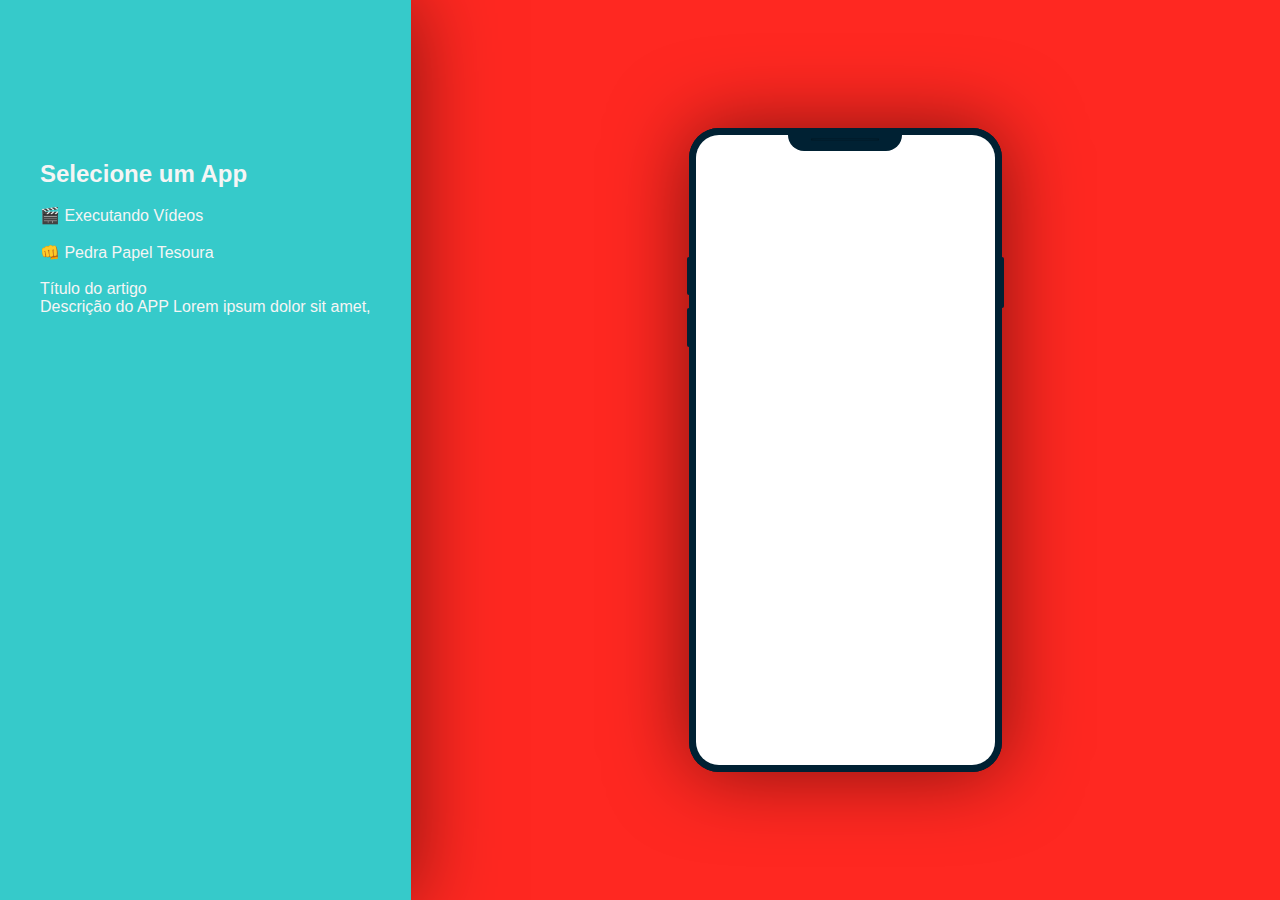
<file: celphone.html>
<!DOCTYPE html>
<html lang="en">
<head>
    <meta charset="UTF-8">
    <meta http-equiv="X-UA-Compatible" content="IE=edge">
    <meta name="viewport" content="width=device-width, initial-scale=1.0">
    <title>Cellphone Iframe</title>
    <link rel="stylesheet" href="css/cellphone.css" />
    <link rel="dns-prefetch" href="https://fast.appcues.com">
    <link rel="dns-prefetch" href="https://fonts.googleapis.com">
    <link rel="shortcut icon" type="image/x-icon" href="https://cpwebassets.codepen.io/assets/favicon/favicon-aec34940fbc1a6e787974dcd360f2c6b63348d4b1f4e06c77743096d55480f33.ico">
    <link rel="mask-icon" type="" href="https://cpwebassets.codepen.io/assets/favicon/logo-pin-8f3771b1072e3c38bd662872f6b673a722f4b3ca2421637d5596661b4e2132cc.svg" color="#111">
    <script src="celphone.html" type="text/javascript"></script> 
    <script src="touch.html" type="text/javascript"></script> 
    <script>
        window.console = window.console || function(t) {};
    </script>
    <script>
        
  if (document.location.search.match(/type=embed/gi)) {
    window.parent.postMessage("resize", "*");
  }

    </script>

</head>
<body translate="no">
    <form action="" class="settings">
        <!--<h2 id="fecharmobile" onclick="closeweb()">SAIR X</h2></br>-->
        <h2>Selecione um App</h2></br>
        <span id="modelo1" onclick="option01()">&#127916; Executando Vídeos </span></br></br>
        <span id="modelo2"  onclick="option02()">&#128074; Pedra Papel Tesoura</span></br></br>
      <!-- <label for="phone">Android</label>
        <select name="phone" id="phone">
            <option value="1" id="mob01" >Lollipop</option>
            <option value="2" id="mob02">Jelly Bean</option>
            <option value="3" id="mob03">Ice Cream Sandwich </option>
        </select>
        
        <div class="input-cont">
            <input name="notch" type="checkbox" checked>
            <label for="notch">Notch</label>
            --> 
        </div><article id="article_section">
            <span id="titulo_mobile">Título do artigo</span></br>
              <span id="text_mobile">Descrição do APP Lorem ipsum dolor sit amet,</span>
        </article>
       
    </form>
    
    <div class="view">
        <div class="mobile obj" data-rotX="0" data-rotY="0">
            <div class="screen">
                <div class="status-bar">
                    <div class="side left"></div>
                    <div class="side right"></div>
                </div>
                <div class="notch">
                    <div class="audio"></div>
                </div>
                <div class="app-cont">
    
                </div>
            </div>
    
            <div class="button button-right button-large"></div>
            <div class="button button-left button-down"></div>
            <div class="button button-left"></div>
            
            <div class="case">
                
            </div>
        </div>
    </div>
    <script src="js/cellphone.js"></script>
    <script src="https://cdnjs.cloudflare.com/ajax/libs/jquery/3.3.1/jquery.min.js"></script>
    <script src="https://cpwebassets.codepen.io/assets/common/stopExecutionOnTimeout-157cd5b220a5c80d4ff8e0e70ac069bffd87a61252088146915e8726e5d9f147.js"></script>
   <!--
    <script src="https://cdpn.io/cp/internal/boomboom/pen.js?key=pen.js-1096510f-c2c0-a3a0-4388-f4d5850aeb1e" crossorigin=""></script>
    -->
   
    <script id="rendered-js">
        
$('.obj').click(grab);
$(document).on('mousemove', move);
$(document).on('click', ungrabAll);

var rotX;
var rotY;

var speed = 1 / 4;

function grab(evt) {
  evt.stopPropagation();
  if ($(this).hasClass('grabbing')) {
    ungrabAll();
  } else {
    $(this).toggleClass('grabbing');
    $(this).data('initX', evt.clientX).data('initY', evt.clientY);
    console.log($(this).attr('data-rotX'));
  }
}

function move(evt) {
  var obj = $('.obj.grabbing');
  if (obj.length > 0) {
    rotX = -(evt.clientY - obj.data('initY') + parseInt(obj.attr('data-rotX'))) * speed;
    rotY = evt.clientX - obj.data('initX') + parseInt(obj.attr('data-rotX')) * speed;
    console.log(rotX, rotY);
    obj.css('transform', 'rotateX(' + rotX + 'deg) rotateY(' + rotY + 'deg)');
  }

}

function ungrabAll() {
  $('.obj.grabbing').attr('data-rotY', rotY).attr('data-rotX', rotX);
  $('.obj.grabbing').removeClass('grabbing');
}

    </script>
     <script src="js/touch.js"></script>
     <script src="js/cellphone.js"></script>
 <!--    <script>openweb()</script> -->
  <!--   <script>openweb1()</script> -->
    <script>

       
 //back01.css.style.backgroundImage = "url('../images/aprenda_ingles.jpeg)"; //background-image: url(../images/aprenda_ingles.jpeg)

//var modelonovo01 = window.document.getElementById('modelo1');
//var modelonovo02 = window.document.getElementById('modelo2');

//let titlemob = window.document.getElementById('titulo_mobile')
//let descmob = window.document.getElementById('text_mobile');
    //var mob01 = window.document.getElementById('mob01')
    function option01(){
        let titlemob = window.document.getElementById('titulo_mobile')
        let descmob = window.document.getElementById('text_mobile')
        let back01 = window.document.querySelector('.app-cont');
        //let url = "../images/aprenda_ingles.jpeg"
        let url = "../images/rick_and_morty.jpeg"
        back01.style.backgroundImage = `url(${url})`;

        titlemob.innerHTML = `Titulo NOVO 01`
        descmob.innerHTML = '01 NOVA DESCRIÇÃO de aaplicacao</br> E LA LA LA'
        
       
    }  
    function option02(){
        let titlemob = window.document.getElementById('titulo_mobile')
        let descmob = window.document.getElementById('text_mobile');
        let back01 = window.document.querySelector('.app-cont');

        let url = "../images/pedra_papel_tesoura.jpeg"
        back01.style.backgroundImage = `url(${url})`;

        titlemob.innerHTML = ` 02 NOVO Titulo`
        descmob.innerHTML = `02 NOVA DESCRIÇÃO Da aplicação</br> E LA LA LA `
    }
    
    </script> 
     
</body>
</html>
</file>
<file: css/cellphone.css>
/*
$colorPhone: #002133;
$borderPhone: 0.8%;
$heightNotch: 2.5%;

// 3D
*/
.obj {
   transform-style: preserve-3d;
	position: relative;
	transition: all 100ms ease-out;
}
	.obj.grabbing {
		transform: rotateY(45deg);
	}



/* end 3D*/


* {
	margin: 0;
	padding: 0;
}

body {
	margin: 0 auto;
	height: 100vh;
	display: flex;
	font-family: 'Roboto', sans-serif;
    z-index: 77;
}

h2{
    margin-top: 120px;
}
.settings {
	background-color: rgb(54, 202, 202);
    padding: 40px;
	box-shadow: 0 0 80px rgba(0,0,0,0.5);
	box-sizing: border-box;
	position: relative;
	z-index: 1;
    color: whitesmoke;
}

.view {
	flex-grow: 1;
	background-color: #FF2821;/* #FF2821;*/
	/*background-image: url(http://content.hampusolsson.com/downloads/OnePlus6/OP6_03.jpg);*/
	background-size: cover;
	background-position: center center;
	display: flex;
	align-items: center;
	justify-content: center;
}

.mobile {
	height: calc(1575px * 2/5);
	width: calc(748px * 2/5);
	padding: 0.8%;
	border-radius: 30px;
	position: relative;
	box-shadow: 0 0 80px rgba(0,0,0,0.5);
	background-color: #002133;
}
.mobile	.screen {
		overflow: hidden;
		height: 100%;
		width: 100%;
		border-radius: 23px;
		background-color: white;
		position: relative;
	}
	
    .mobile	.case {
		position: absolute;
		top: 0;
		left: 0;
		height: 100%;
		width: 100%;
		background-color: #002133;
		z-index: 2;
		transform: translateZ(-20px);
		border-radius: 30px;
	}
	
    .mobile	.notch {
		position: absolute;
		left: calc(31%);
		width: 38%;
		height: 2.5%;
		background-color: #002133;
		border-radius: 0 0 30px 30px;
		display: flex;
		align-items: center;
		justify-content: center;
    }
	.mobile	.notch	.audio {
			height: 20%;
			width: 60%;
			border-radius: 20%;
			box-shadow: inset 0 0 2px rgba(0,0,0, 0.5);
			margin-top: -6px;
		}
	
	
    .mobile .status-bar {
		display: flex;
		justify-content: space-between;
		position: absolute;
		top: 0;
		left: 0;
		width: 100%;
		height: 2.5%;
		font-size: 75%;
		font-weight: bold;
    }	
	.mobile .status-bar	.side {
			width: 31%;
			display: flex;
			justify-content: center;
			align-items: center;
			height: 100%;
		}

	
    .mobile .button {
		position: absolute;
		height: 6%;
		width: 2px;
		background-color: #002133;
		top: 20%;
    }
    .mobile .button.button-right {
			right: -2px;
			border-radius: 0 2px 2px 0;
		}
		
	.mobile .button.button-large {
			height: 8%;
		}
		
	.mobile .button.button-left {
			left: -2px;
			border-radius: 2px 0 0 2px;
		}
		
    .mobile .button.button-down {
			top: 28%;
		}
	


.app-cont {
	height: 100%;
	background-color: white;
	background-image: url(https://forums.oneplus.com/attachments/1527045945308-jpg.772351/);   /*url(../images/aprenda_ingles.jpeg);*/     /*url(https://forums.oneplus.com/attachments/1527045945308-jpg.772351/);*/
	background-size: cover;
	background-position: top center;
}
</file>
